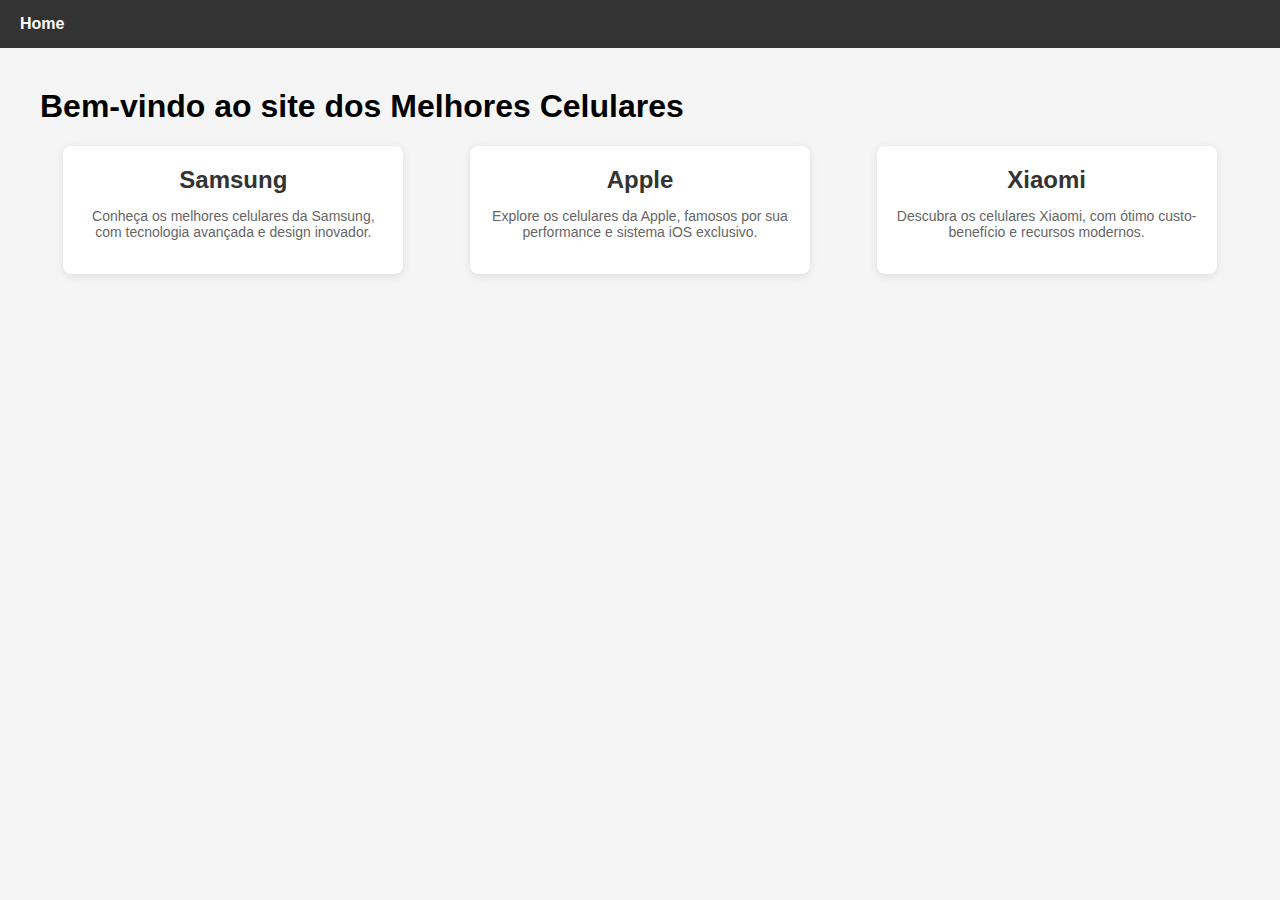
<file: Tarefa 4/index.html>
<!DOCTYPE html>
<html lang="pt-BR">
<head>
    <meta charset="UTF-8" />
    <meta name="viewport" content="width=device-width, initial-scale=1" />
    <title>Home - Melhores Celulares</title>
    <link rel="stylesheet" href="styles.css" />
</head>
<body>
    <header>
        <nav>
            <a href="index.html">Home</a>
        </nav>
    </header>
    <main class="container">
        <h1>Bem-vindo ao site dos Melhores Celulares</h1>
        <div class="cards">
            <a href="samsung.html" class="card">
                <h2>Samsung</h2>
                <p>Conheça os melhores celulares da Samsung, com tecnologia avançada e design inovador.</p>
            </a>
            <a href="apple.html" class="card">
                <h2>Apple</h2>
                <p>Explore os celulares da Apple, famosos por sua performance e sistema iOS exclusivo.</p>
            </a>
            <a href="xiaomi.html" class="card">
                <h2>Xiaomi</h2>
                <p>Descubra os celulares Xiaomi, com ótimo custo-benefício e recursos modernos.</p>
            </a>
        </div>
    </main>
</body>
</html>
</file>
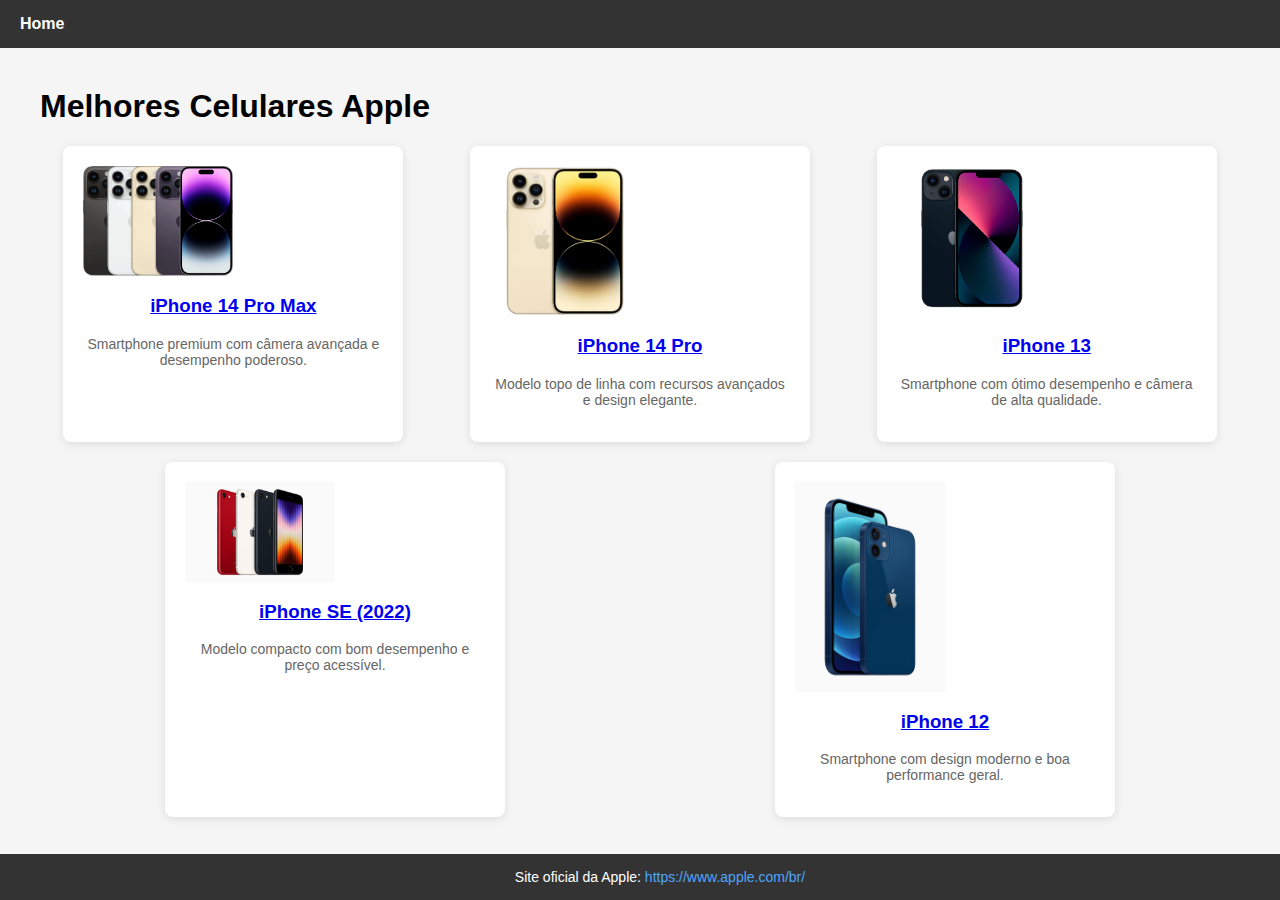
<file: Tarefa 4/apple.html>
<!DOCTYPE html>
<html lang="pt-BR">
<head>
    <meta charset="UTF-8" />
    <meta name="viewport" content="width=device-width, initial-scale=1" />
    <title>Apple - Melhores Celulares</title>
    <link rel="stylesheet" href="styles.css" />
</head>
<body>
    <header>
        <nav>
            <a href="index.html">Home</a>
        </nav>
    </header>
    <main class="container">
        <h1>Melhores Celulares Apple</h1>
        <div class="cards">
            <div class="card">
                <a href="https://www.apple.com/shop/buy-iphone/iphone-14-pro" target="_blank" rel="noopener noreferrer">
                    <img src="images/Iphone/14 pro max.png" alt="iPhone 14 Pro Max" style="width:150px; display:block; margin-bottom:5px;" />
                    <h3>iPhone 14 Pro Max</h3>
                </a>
                <p>Smartphone premium com câmera avançada e desempenho poderoso.</p>
            </div>
            <div class="card">
                <a href="https://www.apple.com/shop/buy-iphone/iphone-14-pro" target="_blank" rel="noopener noreferrer">
                    <img src="images/Iphone/14 pro.png" alt="iPhone 14 Pro" style="width:150px; display:block; margin-bottom:5px;" />
                    <h3>iPhone 14 Pro</h3>
                </a>
                <p>Modelo topo de linha com recursos avançados e design elegante.</p>
            </div>
            <div class="card">
                <a href="https://www.apple.com/shop/buy-iphone/iphone-13" target="_blank" rel="noopener noreferrer">
                    <img src="images/Iphone/iphone 13.webp" alt="iPhone 13" style="width:150px; display:block; margin-bottom:5px;" />
                    <h3>iPhone 13</h3>
                </a>
                <p>Smartphone com ótimo desempenho e câmera de alta qualidade.</p>
            </div>
            <div class="card">
                <a href="https://www.apple.com/shop/buy-iphone/iphone-se" target="_blank" rel="noopener noreferrer">
                    <img src="images/Iphone/iphone SE.jpg" alt="iPhone SE (2022)" style="width:150px; display:block; margin-bottom:5px;" />
                    <h3>iPhone SE (2022)</h3>
                </a>
                <p>Modelo compacto com bom desempenho e preço acessível.</p>
            </div>
            <div class="card">
                <a href="https://www.apple.com/shop/buy-iphone/iphone-12" target="_blank" rel="noopener noreferrer">
                    <img src="images/Iphone/iphone 12.jpg" alt="iPhone 12" style="width:150px; display:block; margin-bottom:5px;" />
                    <h3>iPhone 12</h3>
                </a>
                <p>Smartphone com design moderno e boa performance geral.</p>
            </div>
        </div>
    </main>
    <footer>
        Site oficial da Apple: <a href="https://www.apple.com/br/" target="_blank" rel="noopener noreferrer">https://www.apple.com/br/</a>
    </footer>
</body>
</html>
</file>
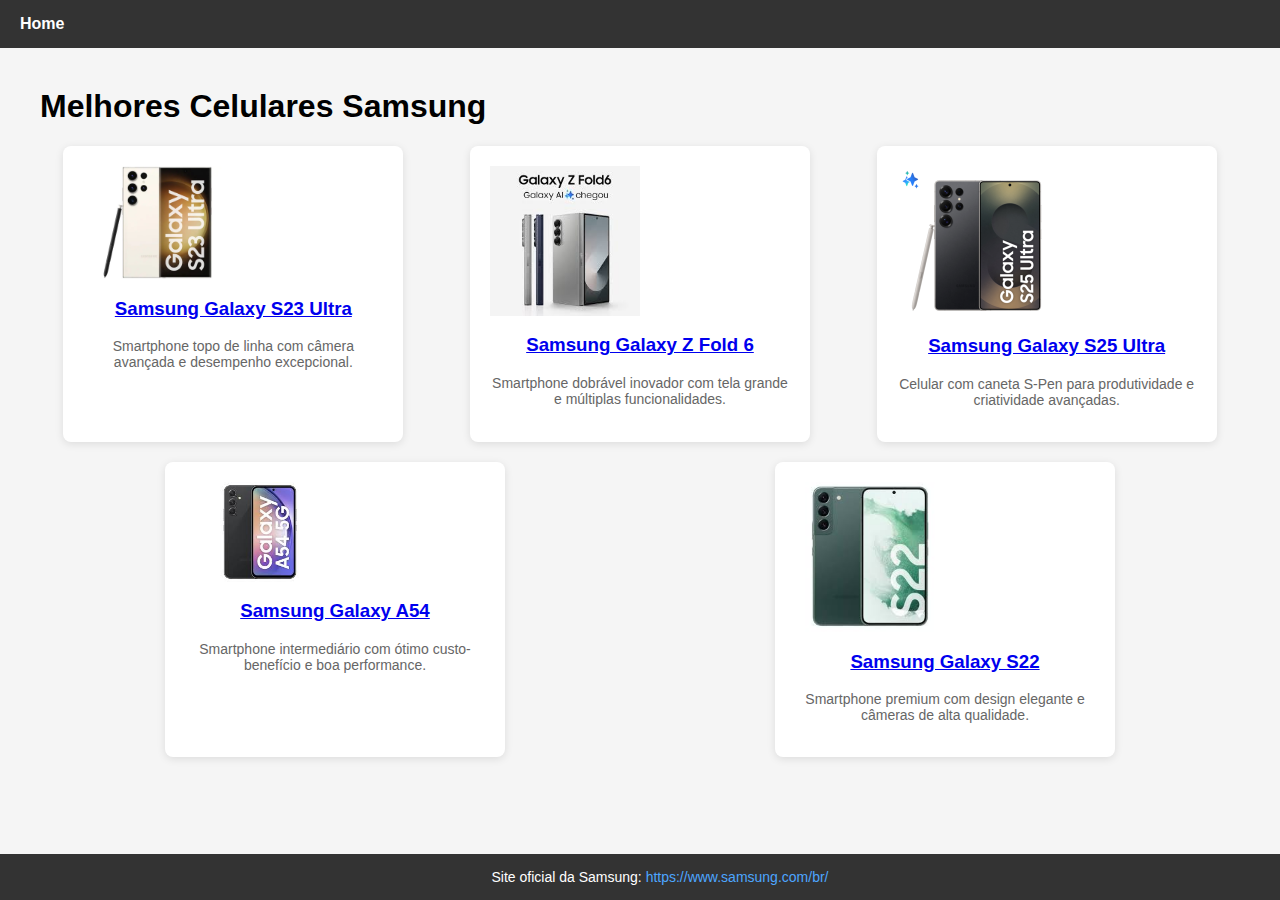
<file: Tarefa 4/samsung.html>
<!DOCTYPE html>
<html lang="pt-BR">
<head>
    <meta charset="UTF-8" />
    <meta name="viewport" content="width=device-width, initial-scale=1" />
    <title>Samsung - Melhores Celulares</title>
    <link rel="stylesheet" href="styles.css" />
</head>
<body>
    <header>
        <nav>
            <a href="index.html">Home</a>
        </nav>
    </header>
    <main class="container">
        <h1>Melhores Celulares Samsung</h1>
        <div class="cards">
            <div class="card">
                <a href="https://www.samsung.com/br/smartphones/galaxy-s/galaxy-s23-ultra-green-512gb-sm-s918bzguzto/" target="_blank" rel="noopener noreferrer">
                    <img src="images/samsung/s23 ultra.webp" alt="Samsung Galaxy S23 Ultra" style="width:150px; display:block; margin-bottom:5px;" />
                    <h3>Samsung Galaxy S23 Ultra</h3>
                </a>
                <p>Smartphone topo de linha com câmera avançada e desempenho excepcional.</p>
            </div>
            <div class="card">
                <a href="https://www.samsung.com/br/smartphones/galaxy-z-fold6/" target="_blank" rel="noopener noreferrer">
                    <img src="images/samsung/z fold 6.jpg" alt="Samsung Galaxy Z Fold 4" style="width:150px; display:block; margin-bottom:5px;" />
                    <h3>Samsung Galaxy Z Fold 6</h3>
                </a>
                <p>Smartphone dobrável inovador com tela grande e múltiplas funcionalidades.</p>
            </div>
            <div class="card">
                <a href="https://www.samsung.com/br/smartphones/galaxy-s/galaxy-s25-ultra-titanium-jetblack-512gb-sm-s938bakkzto/" target="_blank" rel="noopener noreferrer">
                    <img src="images/samsung/s25 ultra.png" alt="Samsung Galaxy S25 Ultra" style="width:150px; display:block; margin-bottom:5px;" />
                    <h3>Samsung Galaxy S25 Ultra</h3>
                </a>
                <p>Celular com caneta S-Pen para produtividade e criatividade avançadas.</p>
            </div>
            <div class="card">
                <a href="https://www.samsung.com/br/smartphones/galaxy-a/galaxy-a54-5g-awesome-black-128gb-sm-a546ezkczto/" target="_blank" rel="noopener noreferrer">
                    <img src="images/samsung/galaxy a54.jpg" alt="Samsung Galaxy A54" style="width:150px; display:block; margin-bottom:5px;" />
                    <h3>Samsung Galaxy A54</h3>
                </a>
                <p>Smartphone intermediário com ótimo custo-benefício e boa performance.</p>
            </div>
            <div class="card">
                <a href="https://www.samsung.com/br/smartphones/galaxy-s/galaxy-s22-green-128gb-sm-s901ezgjzto/" target="_blank" rel="noopener noreferrer">
                    <img src="images/samsung/s22.jpg" alt="Samsung Galaxy S22" style="width:150px; display:block; margin-bottom:5px;" />
                    <h3>Samsung Galaxy S22</h3>
                </a>
                <p>Smartphone premium com design elegante e câmeras de alta qualidade.</p>
            </div>
        </div>
    </main>
    <footer>
        Site oficial da Samsung: <a href="https://www.samsung.com/br/" target="_blank" rel="noopener noreferrer">https://www.samsung.com/br/</a>
    </footer>
</body>
</html>
</file>
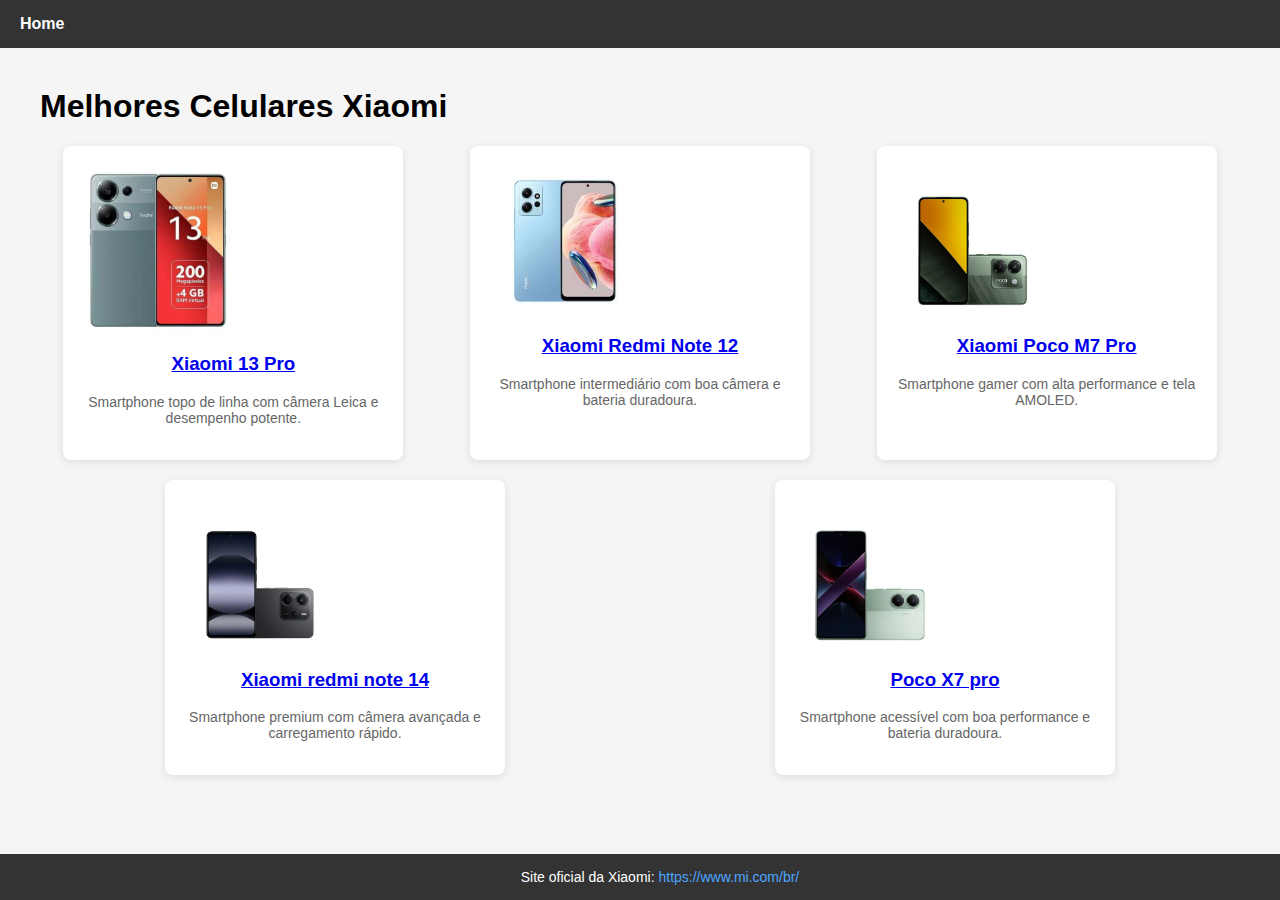
<file: Tarefa 4/xiaomi.html>
<!DOCTYPE html>
<html lang="pt-BR">
<head>
    <meta charset="UTF-8" />
    <meta name="viewport" content="width=device-width, initial-scale=1" />
    <title>Xiaomi - Melhores Celulares</title>
    <link rel="stylesheet" href="styles.css" />
</head>
<body>
    <header>
        <nav>
            <a href="index.html">Home</a>
        </nav>
    </header>
    <main class="container">
        <h1>Melhores Celulares Xiaomi</h1>
        <div class="cards">
            <div class="card">
                <a href="https://www.mibrasil.com.br/smartphone-redmi-note-13-pro-5g-br-tela-6-67-8gb-256gb-preto-cx390pre-prin-p5239" target="_blank" rel="noopener noreferrer">
                    <img src="images/xiaomi/13 pro.webp" alt="Xiaomi 13 Pro" style="width:150px; display:block; margin-bottom:5px;" />
                    <h3>Xiaomi 13 Pro</h3>
                </a>
                <p>Smartphone topo de linha com câmera Leica e desempenho potente.</p>
            </div>
            <div class="card">
                <a href="https://www.mibrasil.com.br/smartphone-xiaomi-redmi-note-12-5g-128gb-cm0371-p4553" target="_blank" rel="noopener noreferrer">
                    <img src="images/xiaomi/note 12.jpg" alt="Xiaomi Redmi Note 12 Pro" style="width:150px; display:block; margin-bottom:5px;" />
                    <h3>Xiaomi Redmi Note 12</h3>
                </a>
                <p>Smartphone intermediário com boa câmera e bateria duradoura.</p>
            </div>
            <div class="card">
                <a href="https://www.mibrasil.com.br/smartphone-xiaomi-poco-m7-pro-5g-8gb-ram-256gb-prin-p8972" target="_blank" rel="noopener noreferrer">
                    <img src="images/xiaomi/poco m7 pro.webp" alt="Xiaomi Poco M7 Pro" style="width:150px; display:block; margin-bottom:5px;" />
                    <h3>Xiaomi Poco M7 Pro</h3>
                </a>
                <p>Smartphone gamer com alta performance e tela AMOLED.</p>
            </div>
            <div class="card">
                <a href="https://www.mibrasil.com.br/smartphone-xiaomi-redmi-note-14-256gb-prin-p7492" target="_blank" rel="noopener noreferrer">
                    <img src="images/xiaomi/redmi 14.webp" alt="Xiaomi redmi note 14" style="width:150px; display:block; margin-bottom:5px;" />
                    <h3>Xiaomi redmi note 14</h3>
                </a>
                <p>Smartphone premium com câmera avançada e carregamento rápido.</p>
            </div>
            <div class="card">
                <a href="https://www.mibrasil.com.br/smartphone-xiaomi-poco-x7-pro-5g-512gb-prin-p7549" target="_blank" rel="noopener noreferrer">
                    <img src="images/xiaomi/poco X7 pro.webp" alt="Poco X7 pro" style="width:150px; display:block; margin-bottom:5px;" />
                    <h3>Poco X7 pro</h3>
                </a>
                <p>Smartphone acessível com boa performance e bateria duradoura.</p>
            </div>
        </div>
    </main>
    <footer>
        Site oficial da Xiaomi: <a href="https://www.mi.com/br/" target="_blank" rel="noopener noreferrer">https://www.mi.com/br/</a>
    </footer>
</body>
</html>
</file>
<file: Tarefa 4/styles.css>
/* Common styles for the site */

body {
    font-family: Arial, sans-serif;
    margin: 0;
    padding: 0;
    background-color: #f5f5f5;
}

header {
    background-color: #333;
    color: white;
    padding: 15px 20px;
    position: sticky;
    top: 0;
    z-index: 1000;
}

nav {
    display: flex;
    justify-content: flex-start;
    align-items: center;
}

nav a {
    color: white;
    text-decoration: none;
    margin-right: 20px;
    font-weight: bold;
    font-size: 16px;
}

nav a:hover {
    text-decoration: underline;
}

.container {
    max-width: 1200px;
    margin: 40px auto;
    padding: 0 20px;
}

.cards {
    display: flex;
    justify-content: space-around;
    flex-wrap: wrap;
    gap: 20px;
}

.card {
    background-color: white;
    width: 300px;
    border-radius: 8px;
    box-shadow: 0 2px 8px rgba(0,0,0,0.1);
    padding: 20px;
    text-align: center;
    cursor: pointer;
    transition: transform 0.3s ease;
    text-decoration: none;
    color: #333;
}

.card:hover {
    transform: scale(1.1);
}

.card h2 {
    margin-top: 0;
    margin-bottom: 10px;
}

.card p {
    font-size: 14px;
    color: #666;
}

footer {
    background-color: #333;
    color: white;
    text-align: center;
    padding: 15px 20px;
    position: fixed;
    bottom: 0;
    width: 100%;
    font-size: 14px;
}

footer a {
    color: #4da6ff;
    text-decoration: none;
}

footer a:hover {
    text-decoration: underline;
}
</file>
